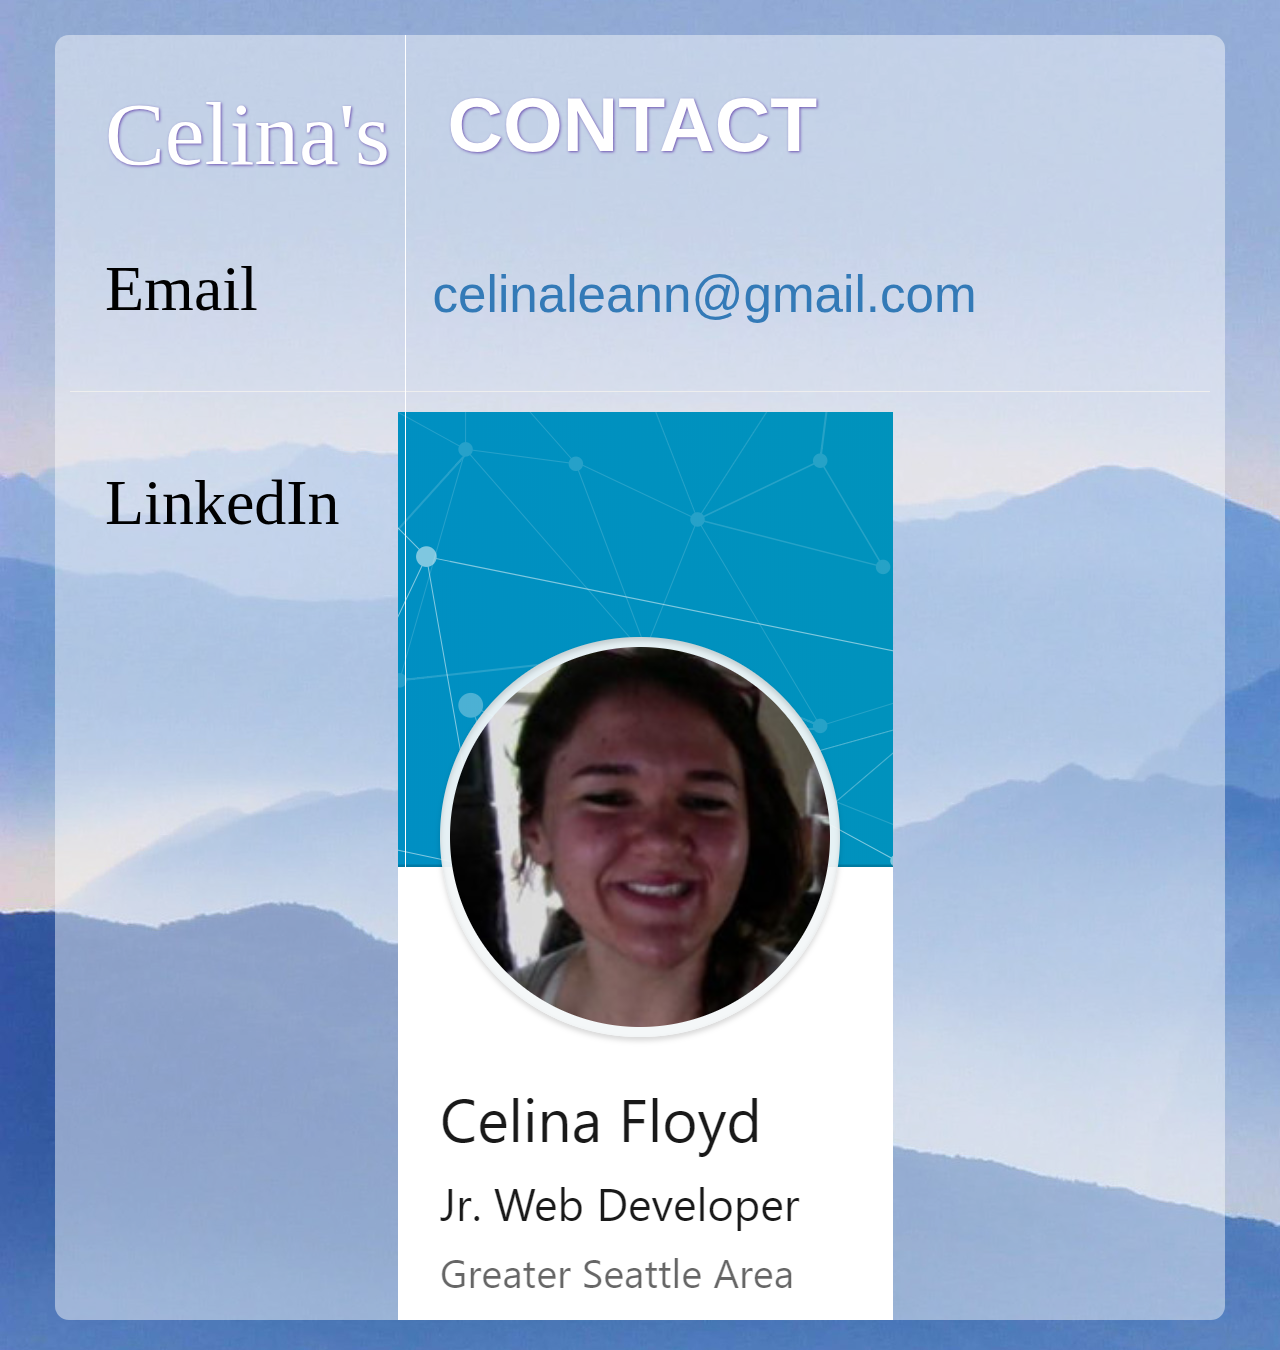
<file: contactMe.html>
<!doctype html>
<html>
  <head>
    <link rel="stylesheet" type="text/css" href="index.css">
    <link href="https://fonts.googleapis.com/css?family=Roboto+Condensed" rel="stylesheet">
    <link rel="stylesheet" href="https://maxcdn.bootstrapcdn.com/bootstrap/3.3.7/css/bootstrap.min.css" integrity="sha384-BVYiiSIFeK1dGmJRAkycuHAHRg32OmUcww7on3RYdg4Va+PmSTsz/K68vbdEjh4u" crossorigin="anonymous">
    <link href="https://fonts.googleapis.com/css?family=Pacifico" rel="stylesheet">
    <link rel="stylesheet" href="https://cdnjs.cloudflare.com/ajax/libs/font-awesome/4.7.0/css/font-awesome.min.css">
    <script src="https://ajax.googleapis.com/ajax/libs/jquery/3.2.1/jquery.min.js"></script>
    <script src="https://maxcdn.bootstrapcdn.com/bootstrap/3.3.7/js/bootstrap.min.js" integrity="sha384-Tc5IQib027qvyjSMfHjOMaLkfuWVxZxUPnCJA7l2mCWNIpG9mGCD8wGNIcPD7Txa" crossorigin="anonymous"></script>
    <script src="//platform.linkedin.com/in.js" type="text/javascript"></script>
    <meta name="viewport" content="width=device-width, initial-scale=1.0">
	</head>
  <body>
    <div class= "container">
      <div class="row">
        <div class= "header celina col-xs-3" style="font-size:7vw">
          Celina's
          <a href="index.html"></a>
        </div>
        <div class= "header portfolio col-xs-5" style="font-size:6vw"> CONTACT</div>
      </div>
      <div class="row">
        <div class= "email col-xs-3" style="font-size:5vw;">Email</div>
        <div class= "emailMe col-xs-5" style="font-size:4vw;"><a href="mailto:celinaleann@gmail.com">celinaleann@gmail.com</a></div>
      </div>
      <hr class = "hrContact">
      <div class="row">
        <div class="socialMedia col-xs-3" style="font-size:5vw;">LinkedIn</div>
        <div class="sMLinks col-xs-6">
          <a href="http://www.linkedin.com/in/celina-floyd"><img class="img-fluid" src="./linkedIn.PNG" style="max-width:100%" height="auto" alt="linkedin"/></a> 
        </div>
      <div class= "line"></div>
    </div>
  </body>
</html>
</file>
<file: index.css>
@font-face {
    font-family: 'signpainter';
    src: url('https://s3-us-west-2.amazonaws.com/celina-assets/signpainter-housescript-webfont.eot');
    src:  url('https://s3-us-west-2.amazonaws.com/celina-assets/signpainter-housescript-webfont.eot?#iefix') format('embedded-opentype'),
      url('https://s3-us-west-2.amazonaws.com/celina-assets/signpainter-housescript-webfont.woff2') format('woff2'),
         url('https://s3-us-west-2.amazonaws.com/celina-assets/signpainter-housescript-webfont.woff') format('woff'),
         url('https://s3-us-west-2.amazonaws.com/celina-assets/signpainter-housescript-webfont.ttf') format('truetype'),
         url('https://s3-us-west-2.amazonaws.com/celina-assets/signpainter-housescript-webfont.svg') format('svg');
    font-weight: normal;
    font-style: normal;
}

@font-face {
	font-family: 'Big Caslon';
	src: url('https://s3-us-west-2.amazonaws.com/celina-assets/BigCaslon-Medium.eot');
	src: url('https://s3-us-west-2.amazonaws.com/celina-assets/BigCaslon-Medium.eot?#iefix') format('embedded-opentype'),
		url('https://s3-us-west-2.amazonaws.com/celina-assets/BigCaslon-Medium.woff2') format('woff2'),
		url('https://s3-us-west-2.amazonaws.com/celina-assets/BigCaslon-Medium.woff') format('woff'),
		url('https://s3-us-west-2.amazonaws.com/celina-assets/BigCaslon-Medium.ttf') format('truetype'),
		url('https://s3-us-west-2.amazonaws.com/celina-assets/BigCaslon-Medium.svg#BigCaslon-Medium') format('svg');
	font-weight: 500;
	font-style: normal;
}
body {
  background-image: url(portfolioBackground.jpg) !important;
  display: flex;
  min-height: 100vh;
  flex-direction: column;
  width: 100%;
  padding: 0 10px;
}
.header {
  text-shadow: #6d51b1 1px 1px 3px;
}	 
.celina {
  font-size: 70px;
  font-family: signpainter;
  color: white;
  border-right: 0;
  margin-left: 35px;
  position: relative;
}
.celina a {
  position: absolute;
  top: 0;
  bottom: 0;
  right: 0;
  left: 0;
  z-index: 1000;
}
.portfolio {
  font-size: 70px;
  font-family: "Big Caslon", sans-serif;
  color: white;
  border-left: 0px;
  padding-left: 45px;
  font-weight: bold;
  margin-left: 50px;
}
.container {
  padding: 35px 0 0;
  background: rgba(255,255,255,0.45);
  margin-top: 35px;
  margin-bottom: 30px;
  position: relative;
  flex: 1;	
  border-radius: 14px;
}
.portfolio-link, .contactMe {
  margin-top: 60px;
  padding-right: 0 !important;
}
.profileText {
  font-size: 30px;
  font-family: "Big Caslon", sans-serif;
  color: black;
  border-style: double;
  border-color: white;
  height: 320px;
  border-radius: 13px;
  text-align: center;
  line-height: 30px;
  margin-left: 45px !important;
  margin-top: 70px;
}
.circle {
  width: 320px;
  height: 320px;
  border-radius: 16px;
  background-color: #F9F9F9;
  margin-right: 5px;
  text-align: center;
  line-height: 320px;
  font-family: "Big Caslon", sans-serif;
  cursor: pointer;
  font-weight: bolder;
  font-size: 20px;
  margin-bottom: 55px;
  position: relative;
  transition: font .5s ease;
  margin-left: 50px !important;
  margin-top: 10px;
}
.circle:hover {
  font-size: 40px;
}
.line {
  position: absolute;
  top: 0;
  bottom: 0;
  width: 30%;
  border-right: 1px solid white;
}
.ladies {
  font-size: 45px;
  font-family: signpainter;
  color: black;
  padding-top: 50px;
  border-right: 0;
  margin-left: 35px;
  text-shadow: white;
  margin-top: 35px;
}
.Ada {
  font-size: 30px;
  color: black;
}
.aboutMe {
  font-size: 60px;
  font-family: signpainter;
  color: black;
  padding-top: 30px;
  border-right: 0;
  margin-left: 35px;
  line-height: 65px;
}
.me {
  font-size: 35px;
  font-family: 'Open Sans', sans-serif;;
  color: black;
  padding-top: 30px;
  border-right: 0;
  margin-left: 35px;
  margin-bottom: 20px;
  overflow: hidden;
}
footer {
    height: 20px;
    background-image: url(HPline.png);
    background-size: 100% 100%;
    margin-bottom: 5px;
    width: 1170px;
    margin: 0 auto;
}
.emailMe {
  font-size: 30px;
  font-family: 'Open Sans', sans-serif;;
  color: black;
  padding-top: 20px;
  border-right: 0;
  margin-left: 35px;
  margin-bottom: 20px;
  margin-top: 40px;
}
.email, .socialMedia {
  font-size: 55px;
  font-family: signpainter;
  color: black;
  padding-top: 30px;
  border-right: 0;
  margin-left: 35px;
  line-height: 42px;
  margin-top: 40px;
}
.iframeLol, .stretch {
  height: auto;
  max-width: 100%;
}
.lolCat, .magic8Ballz, .ToDoListApp, .rainierFlyer {
  font-size: 55px;
  font-family: signpainter;
  color: black;
  border-right: 0;
  margin-top: 45px;
  margin-left: 35px;
}
.circle a {
  display: block;
  position: absolute;
  width: 100%;
  height: 100%;
  border-radius: 50%;
  color: black !important;
  text-decoration: none !important;
}
.rainierConsulting img {
  cursor: zoom-in;
}  
.lolCatClock img, .ToDoList img, .magic8Ball img, .rainierConsulting img {
  border-right: 0;
  margin-bottom: 20px;
  margin-left: 45px;
  width: 400px;
  padding-top: 55px;
}
.fa {
    padding: 20px;
    margin-top: 50px;
    font-size: 30px;
    width: 50px;
    text-align: center;
    text-decoration: none;
}
.fa:hover {
    opacity: 0.7;
}
.fa-linkedin {
    background: #3B5998;
    color: white;
    margin-left: 36px;
}
.designPhilo {
  padding-bottom: 50px;
}
.fixMargin {
  margin-top: -35px;
}
.IN-widget {
  padding-top: 50px;
  padding-left: 35px;
}
.hrContact {
  margin-top: 40px;
}
.sMlinks {
  padding-top: 50px
  margin-left: 35px;
}

@media only screen 
  and (min-device-width: 320px) 
  and (max-device-width: 480px)
  and (-webkit-min-device-pixel-ratio: 2) {
  .celina {
    margin-left: 50px;
  }
  .lolCat, .magic8Ballz, .ToDoListApp, .rainierFlyer {
    margin-left: 20px;
    padding-top: 10px;
  }
  .div1, .div2, .box1, .hr1, .hr2, .hr3, .line, .hrContact {
      display: none;	  
  }
  .aboutMe, .me{
      text-align: center;
      padding-top: 0px;
      margin: 0px;
      padding: 0px;
  }
  .me {
    font-size: 15px;
  }
  .aboutMe {
    overflow: hidden;
    white-space: nowrap;
    font-size: 25px;
  }
  .box2, .box3 {
      width: 100%;
      height: auto;
  }
  html, body {
    height: 100%;
  }
  body {	  
    background-size: auto;
    background-position: center;
    background-repeat: no-repeat;
  }
  .circle {
    width: 120px;
    height: 120px;
    line-height: 120px;
    margin-bottom: 35px;
    margin-top: 0px;
    margin-left: 60px;
  }
  .container {
    margin-right: 0px;
    margin-left: 0px;
    margin-bottom: 15px;
  }
  .IN-widget {
    padding-left: 0px;
  }
  .emailMe {
  padding-top: 35px;
  margin-left: 0px;
  }
  .email {
    margin-left: 25px;
  }
  .email, .emailMe {
    margin-bottom: 20px;
  }
  .portfolio {
    padding: 0px;
    margin: 0px;
  }
  .portfolio-link, .contactMe {
    margin-top: 30px
  }
  .socialMedia {
    margin-left: 25px;
    margin-top: 5px;
    padding-top: 0px;
    line-height: 0px;
  }
}
</file>
